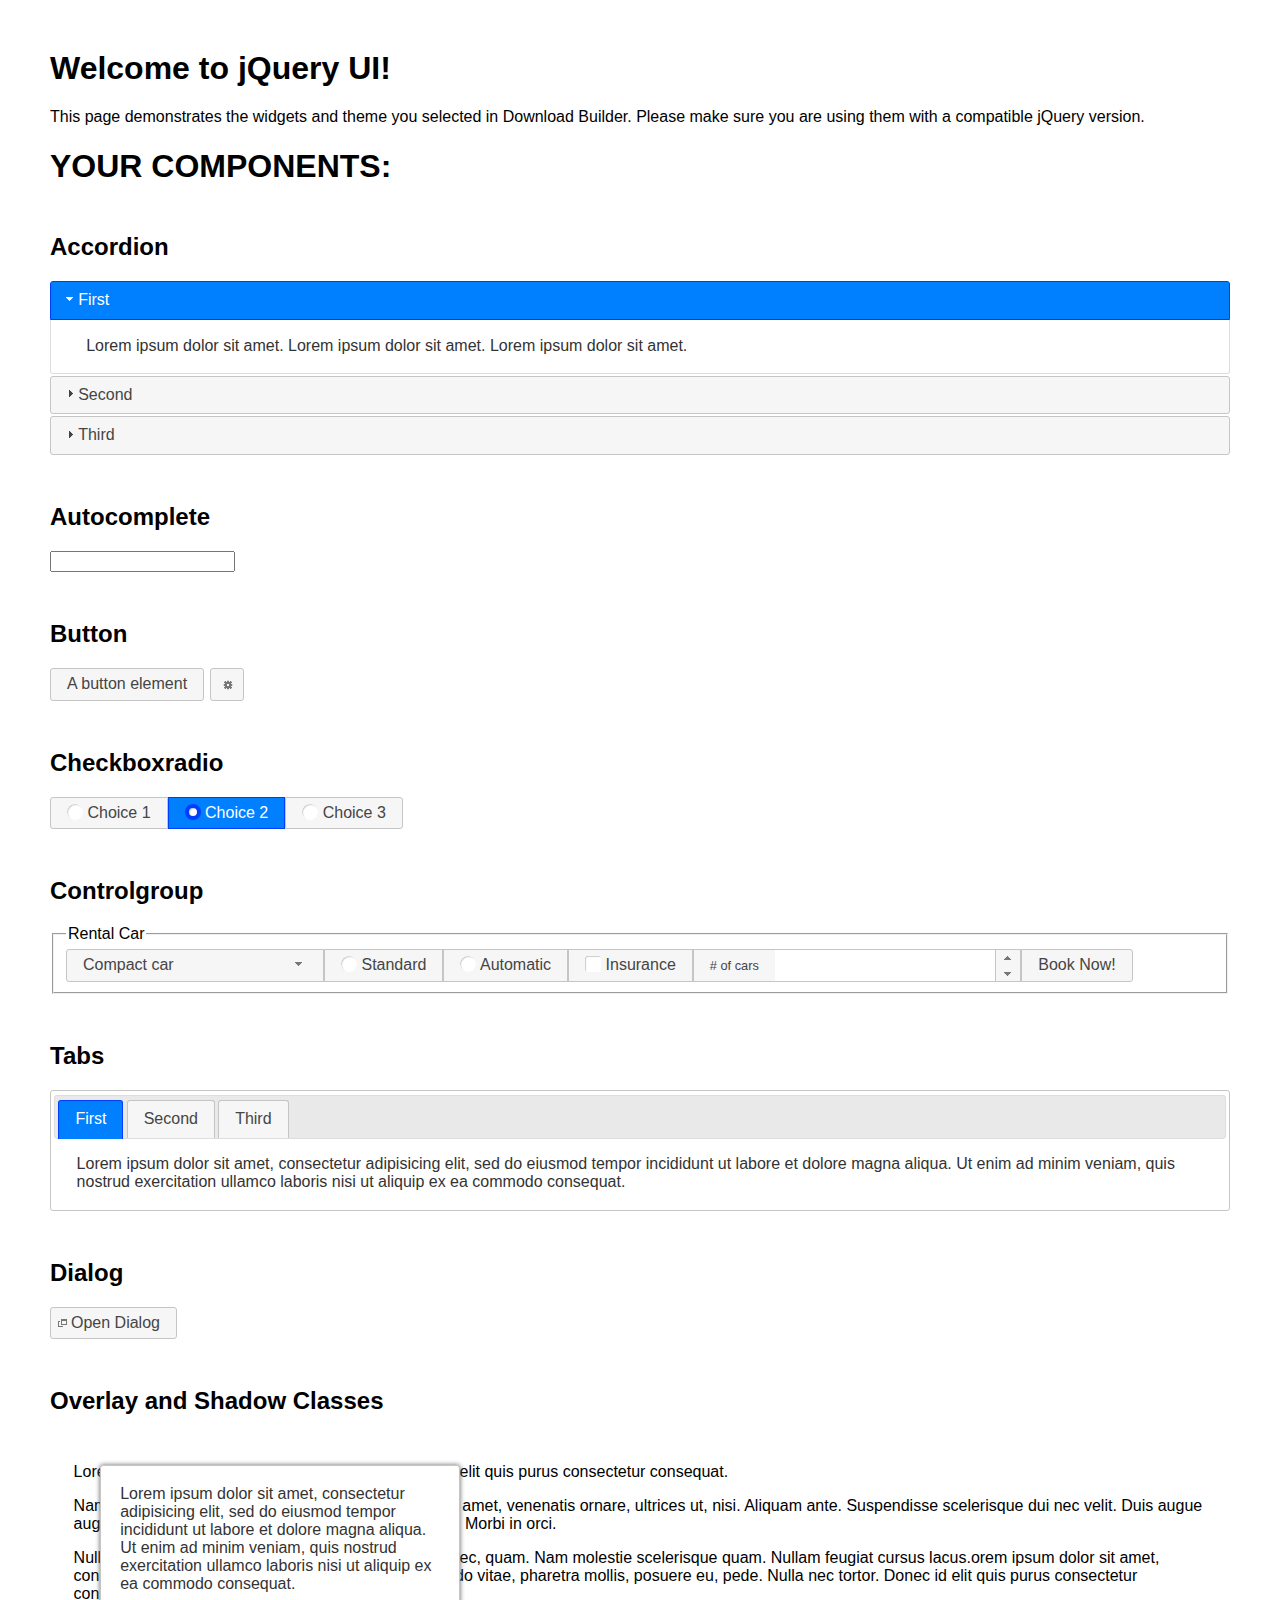
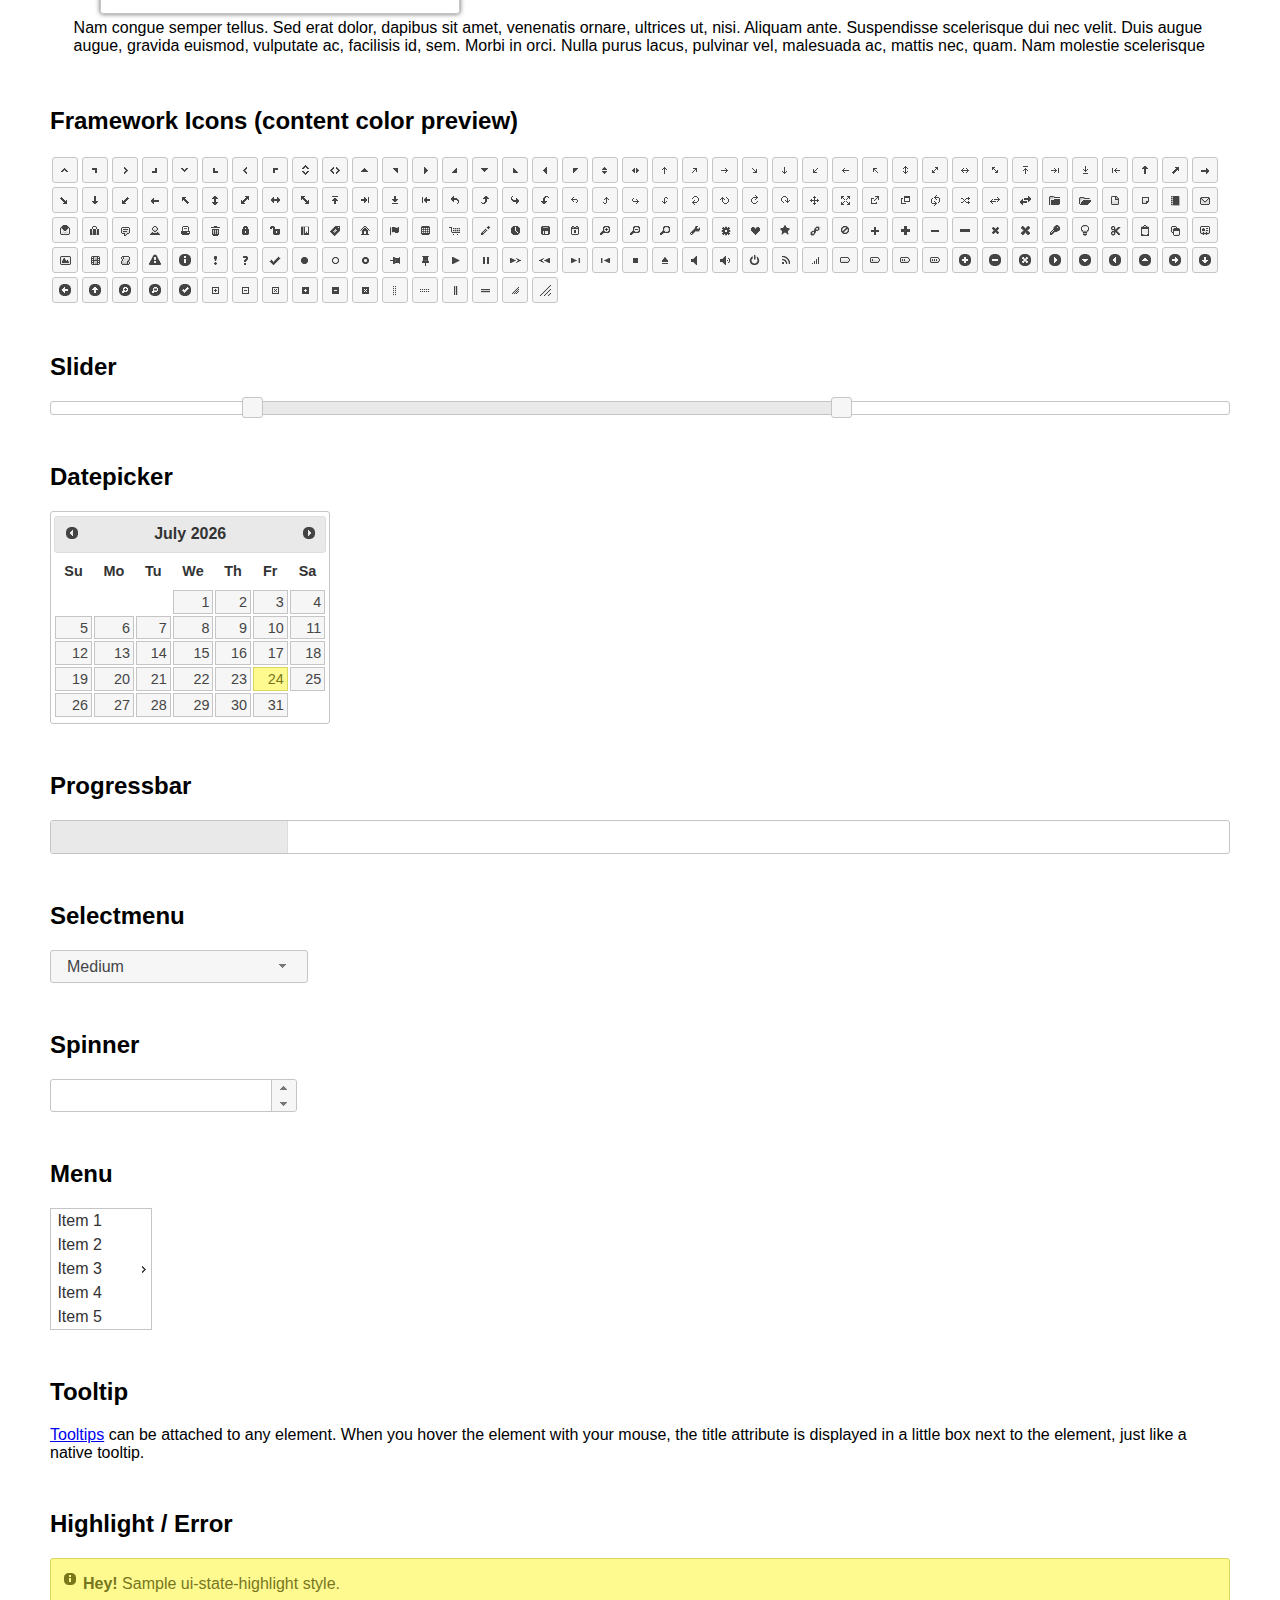
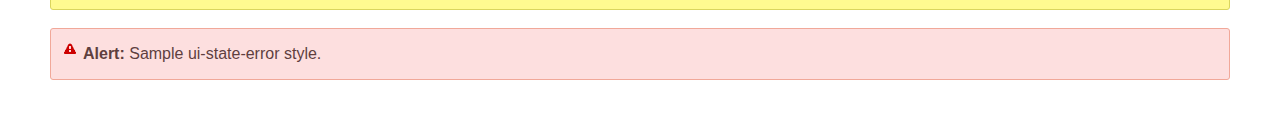
<file: jquery-ui-1.12.1/index.html>
<!doctype html>
<html lang="us">
<head>
	<meta charset="utf-8">
	<title>jQuery UI Example Page</title>
	<link href="jquery-ui.css" rel="stylesheet">
	<style>
	body{
		font-family: "Trebuchet MS", sans-serif;
		margin: 50px;
	}
	.demoHeaders {
		margin-top: 2em;
	}
	#dialog-link {
		padding: .4em 1em .4em 20px;
		text-decoration: none;
		position: relative;
	}
	#dialog-link span.ui-icon {
		margin: 0 5px 0 0;
		position: absolute;
		left: .2em;
		top: 50%;
		margin-top: -8px;
	}
	#icons {
		margin: 0;
		padding: 0;
	}
	#icons li {
		margin: 2px;
		position: relative;
		padding: 4px 0;
		cursor: pointer;
		float: left;
		list-style: none;
	}
	#icons span.ui-icon {
		float: left;
		margin: 0 4px;
	}
	.fakewindowcontain .ui-widget-overlay {
		position: absolute;
	}
	select {
		width: 200px;
	}
	</style>
</head>
<body>

<h1>Welcome to jQuery UI!</h1>

<div class="ui-widget">
	<p>This page demonstrates the widgets and theme you selected in Download Builder. Please make sure you are using them with a compatible jQuery version.</p>
</div>

<h1>YOUR COMPONENTS:</h1>


<!-- Accordion -->
<h2 class="demoHeaders">Accordion</h2>
<div id="accordion">
	<h3>First</h3>
	<div>Lorem ipsum dolor sit amet. Lorem ipsum dolor sit amet. Lorem ipsum dolor sit amet.</div>
	<h3>Second</h3>
	<div>Phasellus mattis tincidunt nibh.</div>
	<h3>Third</h3>
	<div>Nam dui erat, auctor a, dignissim quis.</div>
</div>



<!-- Autocomplete -->
<h2 class="demoHeaders">Autocomplete</h2>
<div>
	<input id="autocomplete" title="type &quot;a&quot;">
</div>



<!-- Button -->
<h2 class="demoHeaders">Button</h2>
<button id="button">A button element</button>
<button id="button-icon">An icon-only button</button>



<!-- Checkboxradio -->
<h2 class="demoHeaders">Checkboxradio</h2>
<form style="margin-top: 1em;">
	<div id="radioset">
		<input type="radio" id="radio1" name="radio"><label for="radio1">Choice 1</label>
		<input type="radio" id="radio2" name="radio" checked="checked"><label for="radio2">Choice 2</label>
		<input type="radio" id="radio3" name="radio"><label for="radio3">Choice 3</label>
	</div>
</form>



<!-- Controlgroup -->
<h2 class="demoHeaders">Controlgroup</h2>
<fieldset>
	<legend>Rental Car</legend>
	<div id="controlgroup">
		<select id="car-type">
			<option>Compact car</option>
			<option>Midsize car</option>
			<option>Full size car</option>
			<option>SUV</option>
			<option>Luxury</option>
			<option>Truck</option>
			<option>Van</option>
		</select>
		<label for="transmission-standard">Standard</label>
		<input type="radio" name="transmission" id="transmission-standard">
		<label for="transmission-automatic">Automatic</label>
		<input type="radio" name="transmission" id="transmission-automatic">
		<label for="insurance">Insurance</label>
		<input type="checkbox" name="insurance" id="insurance">
		<label for="horizontal-spinner" class="ui-controlgroup-label"># of cars</label>
		<input id="horizontal-spinner" class="ui-spinner-input">
		<button>Book Now!</button>
	</div>
</fieldset>



<!-- Tabs -->
<h2 class="demoHeaders">Tabs</h2>
<div id="tabs">
	<ul>
		<li><a href="#tabs-1">First</a></li>
		<li><a href="#tabs-2">Second</a></li>
		<li><a href="#tabs-3">Third</a></li>
	</ul>
	<div id="tabs-1">Lorem ipsum dolor sit amet, consectetur adipisicing elit, sed do eiusmod tempor incididunt ut labore et dolore magna aliqua. Ut enim ad minim veniam, quis nostrud exercitation ullamco laboris nisi ut aliquip ex ea commodo consequat.</div>
	<div id="tabs-2">Phasellus mattis tincidunt nibh. Cras orci urna, blandit id, pretium vel, aliquet ornare, felis. Maecenas scelerisque sem non nisl. Fusce sed lorem in enim dictum bibendum.</div>
	<div id="tabs-3">Nam dui erat, auctor a, dignissim quis, sollicitudin eu, felis. Pellentesque nisi urna, interdum eget, sagittis et, consequat vestibulum, lacus. Mauris porttitor ullamcorper augue.</div>
</div>



<h2 class="demoHeaders">Dialog</h2>
<p>
	<button id="dialog-link" class="ui-button ui-corner-all ui-widget">
		<span class="ui-icon ui-icon-newwin"></span>Open Dialog
	</button>
</p>

<h2 class="demoHeaders">Overlay and Shadow Classes</h2>
<div style="position: relative; width: 96%; height: 200px; padding:1% 2%; overflow:hidden;" class="fakewindowcontain">
	<p>Lorem ipsum dolor sit amet,  Nulla nec tortor. Donec id elit quis purus consectetur consequat. </p><p>Nam congue semper tellus. Sed erat dolor, dapibus sit amet, venenatis ornare, ultrices ut, nisi. Aliquam ante. Suspendisse scelerisque dui nec velit. Duis augue augue, gravida euismod, vulputate ac, facilisis id, sem. Morbi in orci. </p><p>Nulla purus lacus, pulvinar vel, malesuada ac, mattis nec, quam. Nam molestie scelerisque quam. Nullam feugiat cursus lacus.orem ipsum dolor sit amet, consectetur adipiscing elit. Donec libero risus, commodo vitae, pharetra mollis, posuere eu, pede. Nulla nec tortor. Donec id elit quis purus consectetur consequat. </p><p>Nam congue semper tellus. Sed erat dolor, dapibus sit amet, venenatis ornare, ultrices ut, nisi. Aliquam ante. Suspendisse scelerisque dui nec velit. Duis augue augue, gravida euismod, vulputate ac, facilisis id, sem. Morbi in orci. Nulla purus lacus, pulvinar vel, malesuada ac, mattis nec, quam. Nam molestie scelerisque quam. </p><p>Nullam feugiat cursus lacus.orem ipsum dolor sit amet, consectetur adipiscing elit. Donec libero risus, commodo vitae, pharetra mollis, posuere eu, pede. Nulla nec tortor. Donec id elit quis purus consectetur consequat. Nam congue semper tellus. Sed erat dolor, dapibus sit amet, venenatis ornare, ultrices ut, nisi. Aliquam ante. </p><p>Suspendisse scelerisque dui nec velit. Duis augue augue, gravida euismod, vulputate ac, facilisis id, sem. Morbi in orci. Nulla purus lacus, pulvinar vel, malesuada ac, mattis nec, quam. Nam molestie scelerisque quam. Nullam feugiat cursus lacus.orem ipsum dolor sit amet, consectetur adipiscing elit. Donec libero risus, commodo vitae, pharetra mollis, posuere eu, pede. Nulla nec tortor. Donec id elit quis purus consectetur consequat. Nam congue semper tellus. Sed erat dolor, dapibus sit amet, venenatis ornare, ultrices ut, nisi. </p>

	<!-- ui-dialog -->
	<div class="ui-widget-overlay ui-front"></div>
	<div style="position: absolute; width: 320px; left: 50px; top: 30px; padding: 1.2em" class="ui-widget ui-front ui-widget-content ui-corner-all ui-widget-shadow">
		Lorem ipsum dolor sit amet, consectetur adipisicing elit, sed do eiusmod tempor incididunt ut labore et dolore magna aliqua. Ut enim ad minim veniam, quis nostrud exercitation ullamco laboris nisi ut aliquip ex ea commodo consequat.
	</div>

</div>

<!-- ui-dialog -->
<div id="dialog" title="Dialog Title">
	<p>Lorem ipsum dolor sit amet, consectetur adipisicing elit, sed do eiusmod tempor incididunt ut labore et dolore magna aliqua. Ut enim ad minim veniam, quis nostrud exercitation ullamco laboris nisi ut aliquip ex ea commodo consequat.</p>
</div>



<h2 class="demoHeaders">Framework Icons (content color preview)</h2>
<ul id="icons" class="ui-widget ui-helper-clearfix">
	<li class="ui-state-default ui-corner-all" title=".ui-icon-caret-1-n"><span class="ui-icon ui-icon-caret-1-n"></span></li>
	<li class="ui-state-default ui-corner-all" title=".ui-icon-caret-1-ne"><span class="ui-icon ui-icon-caret-1-ne"></span></li>
	<li class="ui-state-default ui-corner-all" title=".ui-icon-caret-1-e"><span class="ui-icon ui-icon-caret-1-e"></span></li>
	<li class="ui-state-default ui-corner-all" title=".ui-icon-caret-1-se"><span class="ui-icon ui-icon-caret-1-se"></span></li>
	<li class="ui-state-default ui-corner-all" title=".ui-icon-caret-1-s"><span class="ui-icon ui-icon-caret-1-s"></span></li>
	<li class="ui-state-default ui-corner-all" title=".ui-icon-caret-1-sw"><span class="ui-icon ui-icon-caret-1-sw"></span></li>
	<li class="ui-state-default ui-corner-all" title=".ui-icon-caret-1-w"><span class="ui-icon ui-icon-caret-1-w"></span></li>
	<li class="ui-state-default ui-corner-all" title=".ui-icon-caret-1-nw"><span class="ui-icon ui-icon-caret-1-nw"></span></li>
	<li class="ui-state-default ui-corner-all" title=".ui-icon-caret-2-n-s"><span class="ui-icon ui-icon-caret-2-n-s"></span></li>
	<li class="ui-state-default ui-corner-all" title=".ui-icon-caret-2-e-w"><span class="ui-icon ui-icon-caret-2-e-w"></span></li>
	<li class="ui-state-default ui-corner-all" title=".ui-icon-triangle-1-n"><span class="ui-icon ui-icon-triangle-1-n"></span></li>
	<li class="ui-state-default ui-corner-all" title=".ui-icon-triangle-1-ne"><span class="ui-icon ui-icon-triangle-1-ne"></span></li>
	<li class="ui-state-default ui-corner-all" title=".ui-icon-triangle-1-e"><span class="ui-icon ui-icon-triangle-1-e"></span></li>
	<li class="ui-state-default ui-corner-all" title=".ui-icon-triangle-1-se"><span class="ui-icon ui-icon-triangle-1-se"></span></li>
	<li class="ui-state-default ui-corner-all" title=".ui-icon-triangle-1-s"><span class="ui-icon ui-icon-triangle-1-s"></span></li>
	<li class="ui-state-default ui-corner-all" title=".ui-icon-triangle-1-sw"><span class="ui-icon ui-icon-triangle-1-sw"></span></li>
	<li class="ui-state-default ui-corner-all" title=".ui-icon-triangle-1-w"><span class="ui-icon ui-icon-triangle-1-w"></span></li>
	<li class="ui-state-default ui-corner-all" title=".ui-icon-triangle-1-nw"><span class="ui-icon ui-icon-triangle-1-nw"></span></li>
	<li class="ui-state-default ui-corner-all" title=".ui-icon-triangle-2-n-s"><span class="ui-icon ui-icon-triangle-2-n-s"></span></li>
	<li class="ui-state-default ui-corner-all" title=".ui-icon-triangle-2-e-w"><span class="ui-icon ui-icon-triangle-2-e-w"></span></li>
	<li class="ui-state-default ui-corner-all" title=".ui-icon-arrow-1-n"><span class="ui-icon ui-icon-arrow-1-n"></span></li>
	<li class="ui-state-default ui-corner-all" title=".ui-icon-arrow-1-ne"><span class="ui-icon ui-icon-arrow-1-ne"></span></li>
	<li class="ui-state-default ui-corner-all" title=".ui-icon-arrow-1-e"><span class="ui-icon ui-icon-arrow-1-e"></span></li>
	<li class="ui-state-default ui-corner-all" title=".ui-icon-arrow-1-se"><span class="ui-icon ui-icon-arrow-1-se"></span></li>
	<li class="ui-state-default ui-corner-all" title=".ui-icon-arrow-1-s"><span class="ui-icon ui-icon-arrow-1-s"></span></li>
	<li class="ui-state-default ui-corner-all" title=".ui-icon-arrow-1-sw"><span class="ui-icon ui-icon-arrow-1-sw"></span></li>
	<li class="ui-state-default ui-corner-all" title=".ui-icon-arrow-1-w"><span class="ui-icon ui-icon-arrow-1-w"></span></li>
	<li class="ui-state-default ui-corner-all" title=".ui-icon-arrow-1-nw"><span class="ui-icon ui-icon-arrow-1-nw"></span></li>
	<li class="ui-state-default ui-corner-all" title=".ui-icon-arrow-2-n-s"><span class="ui-icon ui-icon-arrow-2-n-s"></span></li>
	<li class="ui-state-default ui-corner-all" title=".ui-icon-arrow-2-ne-sw"><span class="ui-icon ui-icon-arrow-2-ne-sw"></span></li>
	<li class="ui-state-default ui-corner-all" title=".ui-icon-arrow-2-e-w"><span class="ui-icon ui-icon-arrow-2-e-w"></span></li>
	<li class="ui-state-default ui-corner-all" title=".ui-icon-arrow-2-se-nw"><span class="ui-icon ui-icon-arrow-2-se-nw"></span></li>
	<li class="ui-state-default ui-corner-all" title=".ui-icon-arrowstop-1-n"><span class="ui-icon ui-icon-arrowstop-1-n"></span></li>
	<li class="ui-state-default ui-corner-all" title=".ui-icon-arrowstop-1-e"><span class="ui-icon ui-icon-arrowstop-1-e"></span></li>
	<li class="ui-state-default ui-corner-all" title=".ui-icon-arrowstop-1-s"><span class="ui-icon ui-icon-arrowstop-1-s"></span></li>
	<li class="ui-state-default ui-corner-all" title=".ui-icon-arrowstop-1-w"><span class="ui-icon ui-icon-arrowstop-1-w"></span></li>
	<li class="ui-state-default ui-corner-all" title=".ui-icon-arrowthick-1-n"><span class="ui-icon ui-icon-arrowthick-1-n"></span></li>
	<li class="ui-state-default ui-corner-all" title=".ui-icon-arrowthick-1-ne"><span class="ui-icon ui-icon-arrowthick-1-ne"></span></li>
	<li class="ui-state-default ui-corner-all" title=".ui-icon-arrowthick-1-e"><span class="ui-icon ui-icon-arrowthick-1-e"></span></li>
	<li class="ui-state-default ui-corner-all" title=".ui-icon-arrowthick-1-se"><span class="ui-icon ui-icon-arrowthick-1-se"></span></li>
	<li class="ui-state-default ui-corner-all" title=".ui-icon-arrowthick-1-s"><span class="ui-icon ui-icon-arrowthick-1-s"></span></li>
	<li class="ui-state-default ui-corner-all" title=".ui-icon-arrowthick-1-sw"><span class="ui-icon ui-icon-arrowthick-1-sw"></span></li>
	<li class="ui-state-default ui-corner-all" title=".ui-icon-arrowthick-1-w"><span class="ui-icon ui-icon-arrowthick-1-w"></span></li>
	<li class="ui-state-default ui-corner-all" title=".ui-icon-arrowthick-1-nw"><span class="ui-icon ui-icon-arrowthick-1-nw"></span></li>
	<li class="ui-state-default ui-corner-all" title=".ui-icon-arrowthick-2-n-s"><span class="ui-icon ui-icon-arrowthick-2-n-s"></span></li>
	<li class="ui-state-default ui-corner-all" title=".ui-icon-arrowthick-2-ne-sw"><span class="ui-icon ui-icon-arrowthick-2-ne-sw"></span></li>
	<li class="ui-state-default ui-corner-all" title=".ui-icon-arrowthick-2-e-w"><span class="ui-icon ui-icon-arrowthick-2-e-w"></span></li>
	<li class="ui-state-default ui-corner-all" title=".ui-icon-arrowthick-2-se-nw"><span class="ui-icon ui-icon-arrowthick-2-se-nw"></span></li>
	<li class="ui-state-default ui-corner-all" title=".ui-icon-arrowthickstop-1-n"><span class="ui-icon ui-icon-arrowthickstop-1-n"></span></li>
	<li class="ui-state-default ui-corner-all" title=".ui-icon-arrowthickstop-1-e"><span class="ui-icon ui-icon-arrowthickstop-1-e"></span></li>
	<li class="ui-state-default ui-corner-all" title=".ui-icon-arrowthickstop-1-s"><span class="ui-icon ui-icon-arrowthickstop-1-s"></span></li>
	<li class="ui-state-default ui-corner-all" title=".ui-icon-arrowthickstop-1-w"><span class="ui-icon ui-icon-arrowthickstop-1-w"></span></li>
	<li class="ui-state-default ui-corner-all" title=".ui-icon-arrowreturnthick-1-w"><span class="ui-icon ui-icon-arrowreturnthick-1-w"></span></li>
	<li class="ui-state-default ui-corner-all" title=".ui-icon-arrowreturnthick-1-n"><span class="ui-icon ui-icon-arrowreturnthick-1-n"></span></li>
	<li class="ui-state-default ui-corner-all" title=".ui-icon-arrowreturnthick-1-e"><span class="ui-icon ui-icon-arrowreturnthick-1-e"></span></li>
	<li class="ui-state-default ui-corner-all" title=".ui-icon-arrowreturnthick-1-s"><span class="ui-icon ui-icon-arrowreturnthick-1-s"></span></li>
	<li class="ui-state-default ui-corner-all" title=".ui-icon-arrowreturn-1-w"><span class="ui-icon ui-icon-arrowreturn-1-w"></span></li>
	<li class="ui-state-default ui-corner-all" title=".ui-icon-arrowreturn-1-n"><span class="ui-icon ui-icon-arrowreturn-1-n"></span></li>
	<li class="ui-state-default ui-corner-all" title=".ui-icon-arrowreturn-1-e"><span class="ui-icon ui-icon-arrowreturn-1-e"></span></li>
	<li class="ui-state-default ui-corner-all" title=".ui-icon-arrowreturn-1-s"><span class="ui-icon ui-icon-arrowreturn-1-s"></span></li>
	<li class="ui-state-default ui-corner-all" title=".ui-icon-arrowrefresh-1-w"><span class="ui-icon ui-icon-arrowrefresh-1-w"></span></li>
	<li class="ui-state-default ui-corner-all" title=".ui-icon-arrowrefresh-1-n"><span class="ui-icon ui-icon-arrowrefresh-1-n"></span></li>
	<li class="ui-state-default ui-corner-all" title=".ui-icon-arrowrefresh-1-e"><span class="ui-icon ui-icon-arrowrefresh-1-e"></span></li>
	<li class="ui-state-default ui-corner-all" title=".ui-icon-arrowrefresh-1-s"><span class="ui-icon ui-icon-arrowrefresh-1-s"></span></li>
	<li class="ui-state-default ui-corner-all" title=".ui-icon-arrow-4"><span class="ui-icon ui-icon-arrow-4"></span></li>
	<li class="ui-state-default ui-corner-all" title=".ui-icon-arrow-4-diag"><span class="ui-icon ui-icon-arrow-4-diag"></span></li>
	<li class="ui-state-default ui-corner-all" title=".ui-icon-extlink"><span class="ui-icon ui-icon-extlink"></span></li>
	<li class="ui-state-default ui-corner-all" title=".ui-icon-newwin"><span class="ui-icon ui-icon-newwin"></span></li>
	<li class="ui-state-default ui-corner-all" title=".ui-icon-refresh"><span class="ui-icon ui-icon-refresh"></span></li>
	<li class="ui-state-default ui-corner-all" title=".ui-icon-shuffle"><span class="ui-icon ui-icon-shuffle"></span></li>
	<li class="ui-state-default ui-corner-all" title=".ui-icon-transfer-e-w"><span class="ui-icon ui-icon-transfer-e-w"></span></li>
	<li class="ui-state-default ui-corner-all" title=".ui-icon-transferthick-e-w"><span class="ui-icon ui-icon-transferthick-e-w"></span></li>
	<li class="ui-state-default ui-corner-all" title=".ui-icon-folder-collapsed"><span class="ui-icon ui-icon-folder-collapsed"></span></li>
	<li class="ui-state-default ui-corner-all" title=".ui-icon-folder-open"><span class="ui-icon ui-icon-folder-open"></span></li>
	<li class="ui-state-default ui-corner-all" title=".ui-icon-document"><span class="ui-icon ui-icon-document"></span></li>
	<li class="ui-state-default ui-corner-all" title=".ui-icon-document-b"><span class="ui-icon ui-icon-document-b"></span></li>
	<li class="ui-state-default ui-corner-all" title=".ui-icon-note"><span class="ui-icon ui-icon-note"></span></li>
	<li class="ui-state-default ui-corner-all" title=".ui-icon-mail-closed"><span class="ui-icon ui-icon-mail-closed"></span></li>
	<li class="ui-state-default ui-corner-all" title=".ui-icon-mail-open"><span class="ui-icon ui-icon-mail-open"></span></li>
	<li class="ui-state-default ui-corner-all" title=".ui-icon-suitcase"><span class="ui-icon ui-icon-suitcase"></span></li>
	<li class="ui-state-default ui-corner-all" title=".ui-icon-comment"><span class="ui-icon ui-icon-comment"></span></li>
	<li class="ui-state-default ui-corner-all" title=".ui-icon-person"><span class="ui-icon ui-icon-person"></span></li>
	<li class="ui-state-default ui-corner-all" title=".ui-icon-print"><span class="ui-icon ui-icon-print"></span></li>
	<li class="ui-state-default ui-corner-all" title=".ui-icon-trash"><span class="ui-icon ui-icon-trash"></span></li>
	<li class="ui-state-default ui-corner-all" title=".ui-icon-locked"><span class="ui-icon ui-icon-locked"></span></li>
	<li class="ui-state-default ui-corner-all" title=".ui-icon-unlocked"><span class="ui-icon ui-icon-unlocked"></span></li>
	<li class="ui-state-default ui-corner-all" title=".ui-icon-bookmark"><span class="ui-icon ui-icon-bookmark"></span></li>
	<li class="ui-state-default ui-corner-all" title=".ui-icon-tag"><span class="ui-icon ui-icon-tag"></span></li>
	<li class="ui-state-default ui-corner-all" title=".ui-icon-home"><span class="ui-icon ui-icon-home"></span></li>
	<li class="ui-state-default ui-corner-all" title=".ui-icon-flag"><span class="ui-icon ui-icon-flag"></span></li>
	<li class="ui-state-default ui-corner-all" title=".ui-icon-calculator"><span class="ui-icon ui-icon-calculator"></span></li>
	<li class="ui-state-default ui-corner-all" title=".ui-icon-cart"><span class="ui-icon ui-icon-cart"></span></li>
	<li class="ui-state-default ui-corner-all" title=".ui-icon-pencil"><span class="ui-icon ui-icon-pencil"></span></li>
	<li class="ui-state-default ui-corner-all" title=".ui-icon-clock"><span class="ui-icon ui-icon-clock"></span></li>
	<li class="ui-state-default ui-corner-all" title=".ui-icon-disk"><span class="ui-icon ui-icon-disk"></span></li>
	<li class="ui-state-default ui-corner-all" title=".ui-icon-calendar"><span class="ui-icon ui-icon-calendar"></span></li>
	<li class="ui-state-default ui-corner-all" title=".ui-icon-zoomin"><span class="ui-icon ui-icon-zoomin"></span></li>
	<li class="ui-state-default ui-corner-all" title=".ui-icon-zoomout"><span class="ui-icon ui-icon-zoomout"></span></li>
	<li class="ui-state-default ui-corner-all" title=".ui-icon-search"><span class="ui-icon ui-icon-search"></span></li>
	<li class="ui-state-default ui-corner-all" title=".ui-icon-wrench"><span class="ui-icon ui-icon-wrench"></span></li>
	<li class="ui-state-default ui-corner-all" title=".ui-icon-gear"><span class="ui-icon ui-icon-gear"></span></li>
	<li class="ui-state-default ui-corner-all" title=".ui-icon-heart"><span class="ui-icon ui-icon-heart"></span></li>
	<li class="ui-state-default ui-corner-all" title=".ui-icon-star"><span class="ui-icon ui-icon-star"></span></li>
	<li class="ui-state-default ui-corner-all" title=".ui-icon-link"><span class="ui-icon ui-icon-link"></span></li>
	<li class="ui-state-default ui-corner-all" title=".ui-icon-cancel"><span class="ui-icon ui-icon-cancel"></span></li>
	<li class="ui-state-default ui-corner-all" title=".ui-icon-plus"><span class="ui-icon ui-icon-plus"></span></li>
	<li class="ui-state-default ui-corner-all" title=".ui-icon-plusthick"><span class="ui-icon ui-icon-plusthick"></span></li>
	<li class="ui-state-default ui-corner-all" title=".ui-icon-minus"><span class="ui-icon ui-icon-minus"></span></li>
	<li class="ui-state-default ui-corner-all" title=".ui-icon-minusthick"><span class="ui-icon ui-icon-minusthick"></span></li>
	<li class="ui-state-default ui-corner-all" title=".ui-icon-close"><span class="ui-icon ui-icon-close"></span></li>
	<li class="ui-state-default ui-corner-all" title=".ui-icon-closethick"><span class="ui-icon ui-icon-closethick"></span></li>
	<li class="ui-state-default ui-corner-all" title=".ui-icon-key"><span class="ui-icon ui-icon-key"></span></li>
	<li class="ui-state-default ui-corner-all" title=".ui-icon-lightbulb"><span class="ui-icon ui-icon-lightbulb"></span></li>
	<li class="ui-state-default ui-corner-all" title=".ui-icon-scissors"><span class="ui-icon ui-icon-scissors"></span></li>
	<li class="ui-state-default ui-corner-all" title=".ui-icon-clipboard"><span class="ui-icon ui-icon-clipboard"></span></li>
	<li class="ui-state-default ui-corner-all" title=".ui-icon-copy"><span class="ui-icon ui-icon-copy"></span></li>
	<li class="ui-state-default ui-corner-all" title=".ui-icon-contact"><span class="ui-icon ui-icon-contact"></span></li>
	<li class="ui-state-default ui-corner-all" title=".ui-icon-image"><span class="ui-icon ui-icon-image"></span></li>
	<li class="ui-state-default ui-corner-all" title=".ui-icon-video"><span class="ui-icon ui-icon-video"></span></li>
	<li class="ui-state-default ui-corner-all" title=".ui-icon-script"><span class="ui-icon ui-icon-script"></span></li>
	<li class="ui-state-default ui-corner-all" title=".ui-icon-alert"><span class="ui-icon ui-icon-alert"></span></li>
	<li class="ui-state-default ui-corner-all" title=".ui-icon-info"><span class="ui-icon ui-icon-info"></span></li>
	<li class="ui-state-default ui-corner-all" title=".ui-icon-notice"><span class="ui-icon ui-icon-notice"></span></li>
	<li class="ui-state-default ui-corner-all" title=".ui-icon-help"><span class="ui-icon ui-icon-help"></span></li>
	<li class="ui-state-default ui-corner-all" title=".ui-icon-check"><span class="ui-icon ui-icon-check"></span></li>
	<li class="ui-state-default ui-corner-all" title=".ui-icon-bullet"><span class="ui-icon ui-icon-bullet"></span></li>
	<li class="ui-state-default ui-corner-all" title=".ui-icon-radio-off"><span class="ui-icon ui-icon-radio-off"></span></li>
	<li class="ui-state-default ui-corner-all" title=".ui-icon-radio-on"><span class="ui-icon ui-icon-radio-on"></span></li>
	<li class="ui-state-default ui-corner-all" title=".ui-icon-pin-w"><span class="ui-icon ui-icon-pin-w"></span></li>
	<li class="ui-state-default ui-corner-all" title=".ui-icon-pin-s"><span class="ui-icon ui-icon-pin-s"></span></li>
	<li class="ui-state-default ui-corner-all" title=".ui-icon-play"><span class="ui-icon ui-icon-play"></span></li>
	<li class="ui-state-default ui-corner-all" title=".ui-icon-pause"><span class="ui-icon ui-icon-pause"></span></li>
	<li class="ui-state-default ui-corner-all" title=".ui-icon-seek-next"><span class="ui-icon ui-icon-seek-next"></span></li>
	<li class="ui-state-default ui-corner-all" title=".ui-icon-seek-prev"><span class="ui-icon ui-icon-seek-prev"></span></li>
	<li class="ui-state-default ui-corner-all" title=".ui-icon-seek-end"><span class="ui-icon ui-icon-seek-end"></span></li>
	<li class="ui-state-default ui-corner-all" title=".ui-icon-seek-first"><span class="ui-icon ui-icon-seek-first"></span></li>
	<li class="ui-state-default ui-corner-all" title=".ui-icon-stop"><span class="ui-icon ui-icon-stop"></span></li>
	<li class="ui-state-default ui-corner-all" title=".ui-icon-eject"><span class="ui-icon ui-icon-eject"></span></li>
	<li class="ui-state-default ui-corner-all" title=".ui-icon-volume-off"><span class="ui-icon ui-icon-volume-off"></span></li>
	<li class="ui-state-default ui-corner-all" title=".ui-icon-volume-on"><span class="ui-icon ui-icon-volume-on"></span></li>
	<li class="ui-state-default ui-corner-all" title=".ui-icon-power"><span class="ui-icon ui-icon-power"></span></li>
	<li class="ui-state-default ui-corner-all" title=".ui-icon-signal-diag"><span class="ui-icon ui-icon-signal-diag"></span></li>
	<li class="ui-state-default ui-corner-all" title=".ui-icon-signal"><span class="ui-icon ui-icon-signal"></span></li>
	<li class="ui-state-default ui-corner-all" title=".ui-icon-battery-0"><span class="ui-icon ui-icon-battery-0"></span></li>
	<li class="ui-state-default ui-corner-all" title=".ui-icon-battery-1"><span class="ui-icon ui-icon-battery-1"></span></li>
	<li class="ui-state-default ui-corner-all" title=".ui-icon-battery-2"><span class="ui-icon ui-icon-battery-2"></span></li>
	<li class="ui-state-default ui-corner-all" title=".ui-icon-battery-3"><span class="ui-icon ui-icon-battery-3"></span></li>
	<li class="ui-state-default ui-corner-all" title=".ui-icon-circle-plus"><span class="ui-icon ui-icon-circle-plus"></span></li>
	<li class="ui-state-default ui-corner-all" title=".ui-icon-circle-minus"><span class="ui-icon ui-icon-circle-minus"></span></li>
	<li class="ui-state-default ui-corner-all" title=".ui-icon-circle-close"><span class="ui-icon ui-icon-circle-close"></span></li>
	<li class="ui-state-default ui-corner-all" title=".ui-icon-circle-triangle-e"><span class="ui-icon ui-icon-circle-triangle-e"></span></li>
	<li class="ui-state-default ui-corner-all" title=".ui-icon-circle-triangle-s"><span class="ui-icon ui-icon-circle-triangle-s"></span></li>
	<li class="ui-state-default ui-corner-all" title=".ui-icon-circle-triangle-w"><span class="ui-icon ui-icon-circle-triangle-w"></span></li>
	<li class="ui-state-default ui-corner-all" title=".ui-icon-circle-triangle-n"><span class="ui-icon ui-icon-circle-triangle-n"></span></li>
	<li class="ui-state-default ui-corner-all" title=".ui-icon-circle-arrow-e"><span class="ui-icon ui-icon-circle-arrow-e"></span></li>
	<li class="ui-state-default ui-corner-all" title=".ui-icon-circle-arrow-s"><span class="ui-icon ui-icon-circle-arrow-s"></span></li>
	<li class="ui-state-default ui-corner-all" title=".ui-icon-circle-arrow-w"><span class="ui-icon ui-icon-circle-arrow-w"></span></li>
	<li class="ui-state-default ui-corner-all" title=".ui-icon-circle-arrow-n"><span class="ui-icon ui-icon-circle-arrow-n"></span></li>
	<li class="ui-state-default ui-corner-all" title=".ui-icon-circle-zoomin"><span class="ui-icon ui-icon-circle-zoomin"></span></li>
	<li class="ui-state-default ui-corner-all" title=".ui-icon-circle-zoomout"><span class="ui-icon ui-icon-circle-zoomout"></span></li>
	<li class="ui-state-default ui-corner-all" title=".ui-icon-circle-check"><span class="ui-icon ui-icon-circle-check"></span></li>
	<li class="ui-state-default ui-corner-all" title=".ui-icon-circlesmall-plus"><span class="ui-icon ui-icon-circlesmall-plus"></span></li>
	<li class="ui-state-default ui-corner-all" title=".ui-icon-circlesmall-minus"><span class="ui-icon ui-icon-circlesmall-minus"></span></li>
	<li class="ui-state-default ui-corner-all" title=".ui-icon-circlesmall-close"><span class="ui-icon ui-icon-circlesmall-close"></span></li>
	<li class="ui-state-default ui-corner-all" title=".ui-icon-squaresmall-plus"><span class="ui-icon ui-icon-squaresmall-plus"></span></li>
	<li class="ui-state-default ui-corner-all" title=".ui-icon-squaresmall-minus"><span class="ui-icon ui-icon-squaresmall-minus"></span></li>
	<li class="ui-state-default ui-corner-all" title=".ui-icon-squaresmall-close"><span class="ui-icon ui-icon-squaresmall-close"></span></li>
	<li class="ui-state-default ui-corner-all" title=".ui-icon-grip-dotted-vertical"><span class="ui-icon ui-icon-grip-dotted-vertical"></span></li>
	<li class="ui-state-default ui-corner-all" title=".ui-icon-grip-dotted-horizontal"><span class="ui-icon ui-icon-grip-dotted-horizontal"></span></li>
	<li class="ui-state-default ui-corner-all" title=".ui-icon-grip-solid-vertical"><span class="ui-icon ui-icon-grip-solid-vertical"></span></li>
	<li class="ui-state-default ui-corner-all" title=".ui-icon-grip-solid-horizontal"><span class="ui-icon ui-icon-grip-solid-horizontal"></span></li>
	<li class="ui-state-default ui-corner-all" title=".ui-icon-gripsmall-diagonal-se"><span class="ui-icon ui-icon-gripsmall-diagonal-se"></span></li>
	<li class="ui-state-default ui-corner-all" title=".ui-icon-grip-diagonal-se"><span class="ui-icon ui-icon-grip-diagonal-se"></span></li>
</ul>


<!-- Slider -->
<h2 class="demoHeaders">Slider</h2>
<div id="slider"></div>



<!-- Datepicker -->
<h2 class="demoHeaders">Datepicker</h2>
<div id="datepicker"></div>



<!-- Progressbar -->
<h2 class="demoHeaders">Progressbar</h2>
<div id="progressbar"></div>



<!-- Progressbar -->
<h2 class="demoHeaders">Selectmenu</h2>
<select id="selectmenu">
	<option>Slower</option>
	<option>Slow</option>
	<option selected="selected">Medium</option>
	<option>Fast</option>
	<option>Faster</option>
</select>



<!-- Spinner -->
<h2 class="demoHeaders">Spinner</h2>
<input id="spinner">



<!-- Menu -->
<h2 class="demoHeaders">Menu</h2>
<ul style="width:100px;" id="menu">
	<li><div>Item 1</div></li>
	<li><div>Item 2</div></li>
	<li><div>Item 3</div>
		<ul>
			<li><div>Item 3-1</div></li>
			<li><div>Item 3-2</div></li>
			<li><div>Item 3-3</div></li>
			<li><div>Item 3-4</div></li>
			<li><div>Item 3-5</div></li>
		</ul>
	</li>
	<li><div>Item 4</div></li>
	<li><div>Item 5</div></li>
</ul>



<!-- Tooltip -->
<h2 class="demoHeaders">Tooltip</h2>
<p id="tooltip">
	<a href="#" title="That&apos;s what this widget is">Tooltips</a> can be attached to any element. When you hover
the element with your mouse, the title attribute is displayed in a little box next to the element, just like a native tooltip.
</p>


<!-- Highlight / Error -->
<h2 class="demoHeaders">Highlight / Error</h2>
<div class="ui-widget">
	<div class="ui-state-highlight ui-corner-all" style="margin-top: 20px; padding: 0 .7em;">
		<p><span class="ui-icon ui-icon-info" style="float: left; margin-right: .3em;"></span>
		<strong>Hey!</strong> Sample ui-state-highlight style.</p>
	</div>
</div>
<br>
<div class="ui-widget">
	<div class="ui-state-error ui-corner-all" style="padding: 0 .7em;">
		<p><span class="ui-icon ui-icon-alert" style="float: left; margin-right: .3em;"></span>
		<strong>Alert:</strong> Sample ui-state-error style.</p>
	</div>
</div>

<script src="external/jquery/jquery.js"></script>
<script src="jquery-ui.js"></script>
<script>

$( "#accordion" ).accordion();



var availableTags = [
	"ActionScript",
	"AppleScript",
	"Asp",
	"BASIC",
	"C",
	"C++",
	"Clojure",
	"COBOL",
	"ColdFusion",
	"Erlang",
	"Fortran",
	"Groovy",
	"Haskell",
	"Java",
	"JavaScript",
	"Lisp",
	"Perl",
	"PHP",
	"Python",
	"Ruby",
	"Scala",
	"Scheme"
];
$( "#autocomplete" ).autocomplete({
	source: availableTags
});



$( "#button" ).button();
$( "#button-icon" ).button({
	icon: "ui-icon-gear",
	showLabel: false
});



$( "#radioset" ).buttonset();



$( "#controlgroup" ).controlgroup();



$( "#tabs" ).tabs();



$( "#dialog" ).dialog({
	autoOpen: false,
	width: 400,
	buttons: [
		{
			text: "Ok",
			click: function() {
				$( this ).dialog( "close" );
			}
		},
		{
			text: "Cancel",
			click: function() {
				$( this ).dialog( "close" );
			}
		}
	]
});

// Link to open the dialog
$( "#dialog-link" ).click(function( event ) {
	$( "#dialog" ).dialog( "open" );
	event.preventDefault();
});



$( "#datepicker" ).datepicker({
	inline: true
});



$( "#slider" ).slider({
	range: true,
	values: [ 17, 67 ]
});



$( "#progressbar" ).progressbar({
	value: 20
});



$( "#spinner" ).spinner();



$( "#menu" ).menu();



$( "#tooltip" ).tooltip();



$( "#selectmenu" ).selectmenu();


// Hover states on the static widgets
$( "#dialog-link, #icons li" ).hover(
	function() {
		$( this ).addClass( "ui-state-hover" );
	},
	function() {
		$( this ).removeClass( "ui-state-hover" );
	}
);
</script>
</body>
</html>
</file>
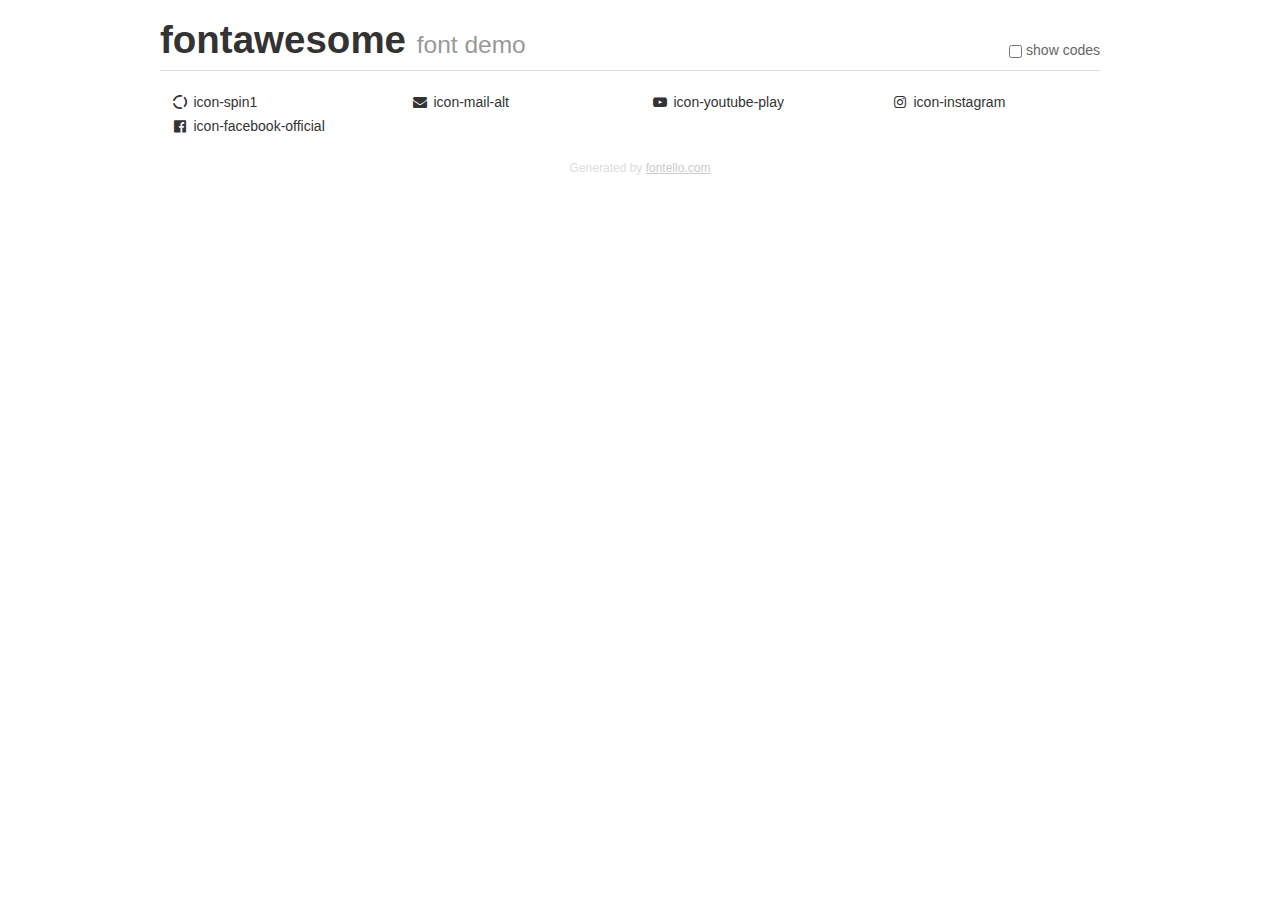
<file: asset/fontello/fontello-4ae73f31/demo.html>
<!DOCTYPE html>
<html>
  <head><!--[if lt IE 9]><script language="javascript" type="text/javascript" src="//html5shim.googlecode.com/svn/trunk/html5.js"></script><![endif]-->
    <meta charset="UTF-8"><style>/*
 * Bootstrap v2.2.1
 *
 * Copyright 2012 Twitter, Inc
 * Licensed under the Apache License v2.0
 * http://www.apache.org/licenses/LICENSE-2.0
 *
 * Designed and built with all the love in the world @twitter by @mdo and @fat.
 */
.clearfix {
  *zoom: 1;
}
.clearfix:before,
.clearfix:after {
  display: table;
  content: "";
  line-height: 0;
}
.clearfix:after {
  clear: both;
}
html {
  font-size: 100%;
  -webkit-text-size-adjust: 100%;
  -ms-text-size-adjust: 100%;
}
a:focus {
  outline: thin dotted #333;
  outline: 5px auto -webkit-focus-ring-color;
  outline-offset: -2px;
}
a:hover,
a:active {
  outline: 0;
}
button,
input,
select,
textarea {
  margin: 0;
  font-size: 100%;
  vertical-align: middle;
}
button,
input {
  *overflow: visible;
  line-height: normal;
}
button::-moz-focus-inner,
input::-moz-focus-inner {
  padding: 0;
  border: 0;
}
body {
  margin: 0;
  font-family: "Helvetica Neue", Helvetica, Arial, sans-serif;
  font-size: 14px;
  line-height: 20px;
  color: #333;
  background-color: #fff;
}
a {
  color: #08c;
  text-decoration: none;
}
a:hover {
  color: #005580;
  text-decoration: underline;
}
.row {
  margin-left: -20px;
  *zoom: 1;
}
.row:before,
.row:after {
  display: table;
  content: "";
  line-height: 0;
}
.row:after {
  clear: both;
}
[class*="span"] {
  float: left;
  min-height: 1px;
  margin-left: 20px;
}
.container,
.navbar-static-top .container,
.navbar-fixed-top .container,
.navbar-fixed-bottom .container {
  width: 940px;
}
.span12 {
  width: 940px;
}
.span11 {
  width: 860px;
}
.span10 {
  width: 780px;
}
.span9 {
  width: 700px;
}
.span8 {
  width: 620px;
}
.span7 {
  width: 540px;
}
.span6 {
  width: 460px;
}
.span5 {
  width: 380px;
}
.span4 {
  width: 300px;
}
.span3 {
  width: 220px;
}
.span2 {
  width: 140px;
}
.span1 {
  width: 60px;
}
[class*="span"].pull-right,
.row-fluid [class*="span"].pull-right {
  float: right;
}
.container {
  margin-right: auto;
  margin-left: auto;
  *zoom: 1;
}
.container:before,
.container:after {
  display: table;
  content: "";
  line-height: 0;
}
.container:after {
  clear: both;
}
p {
  margin: 0 0 10px;
}
.lead {
  margin-bottom: 20px;
  font-size: 21px;
  font-weight: 200;
  line-height: 30px;
}
small {
  font-size: 85%;
}
h1 {
  margin: 10px 0;
  font-family: inherit;
  font-weight: bold;
  line-height: 20px;
  color: inherit;
  text-rendering: optimizelegibility;
}
h1 small {
  font-weight: normal;
  line-height: 1;
  color: #999;
}
h1 {
  line-height: 40px;
}
h1 {
  font-size: 38.5px;
}
h1 small {
  font-size: 24.5px;
}
body {
  margin-top: 90px;
}
.header {
  position: fixed;
  top: 0;
  left: 50%;
  margin-left: -480px;
  background-color: #fff;
  border-bottom: 1px solid #ddd;
  padding-top: 10px;
  z-index: 10;
}
.footer {
  color: #ddd;
  font-size: 12px;
  text-align: center;
  margin-top: 20px;
}
.footer a {
  color: #ccc;
  text-decoration: underline;
}
.the-icons {
  font-size: 14px;
  line-height: 24px;
}
.switch {
  position: absolute;
  right: 0;
  bottom: 10px;
  color: #666;
}
.switch input {
  margin-right: 0.3em;
}
.codesOn .i-name {
  display: none;
}
.codesOn .i-code {
  display: inline;
}
.i-code {
  display: none;
}
@font-face {
      font-family: 'fontawesome';
      src: url('./font/fontawesome.eot?28068789');
      src: url('./font/fontawesome.eot?28068789#iefix') format('embedded-opentype'),
           url('./font/fontawesome.woff?28068789') format('woff'),
           url('./font/fontawesome.ttf?28068789') format('truetype'),
           url('./font/fontawesome.svg?28068789#fontawesome') format('svg');
      font-weight: normal;
      font-style: normal;
    }
     
     
    .demo-icon
    {
      font-family: "fontawesome";
      font-style: normal;
      font-weight: normal;
      speak: none;
     
      display: inline-block;
      text-decoration: inherit;
      width: 1em;
      margin-right: .2em;
      text-align: center;
      /* opacity: .8; */
     
      /* For safety - reset parent styles, that can break glyph codes*/
      font-variant: normal;
      text-transform: none;
     
      /* fix buttons height, for twitter bootstrap */
      line-height: 1em;
     
      /* Animation center compensation - margins should be symmetric */
      /* remove if not needed */
      margin-left: .2em;
     
      /* You can be more comfortable with increased icons size */
      /* font-size: 120%; */
     
      /* Font smoothing. That was taken from TWBS */
      -webkit-font-smoothing: antialiased;
      -moz-osx-font-smoothing: grayscale;
     
      /* Uncomment for 3D effect */
      /* text-shadow: 1px 1px 1px rgba(127, 127, 127, 0.3); */
    }
     </style>
    <link rel="stylesheet" href="css/animation.css"><!--[if IE 7]><link rel="stylesheet" href="css/fontawesome-ie7.css"><![endif]-->
    <script>
      function toggleCodes(on) {
        var obj = document.getElementById('icons');
      
        if (on) {
          obj.className += ' codesOn';
        } else {
          obj.className = obj.className.replace(' codesOn', '');
        }
      }
      
    </script>
  </head>
  <body>
    <div class="container header">
      <h1>
        fontawesome
         <small>font demo</small>
      </h1>
      <label class="switch">
        <input type="checkbox" onclick="toggleCodes(this.checked)">show codes
      </label>
    </div>
    <div id="icons" class="container">
      <div class="row">
        <div title="Code: 0xe830" class="the-icons span3"><i class="demo-icon icon-spin1 animate-spin">&#xe830;</i> <span class="i-name">icon-spin1</span><span class="i-code">0xe830</span></div>
        <div title="Code: 0xf0e0" class="the-icons span3"><i class="demo-icon icon-mail-alt">&#xf0e0;</i> <span class="i-name">icon-mail-alt</span><span class="i-code">0xf0e0</span></div>
        <div title="Code: 0xf16a" class="the-icons span3"><i class="demo-icon icon-youtube-play">&#xf16a;</i> <span class="i-name">icon-youtube-play</span><span class="i-code">0xf16a</span></div>
        <div title="Code: 0xf16d" class="the-icons span3"><i class="demo-icon icon-instagram">&#xf16d;</i> <span class="i-name">icon-instagram</span><span class="i-code">0xf16d</span></div>
      </div>
      <div class="row">
        <div title="Code: 0xf230" class="the-icons span3"><i class="demo-icon icon-facebook-official">&#xf230;</i> <span class="i-name">icon-facebook-official</span><span class="i-code">0xf230</span></div>
      </div>
    </div>
    <div class="container footer">Generated by <a href="http://fontello.com">fontello.com</a></div>
  </body>
</html>
</file>
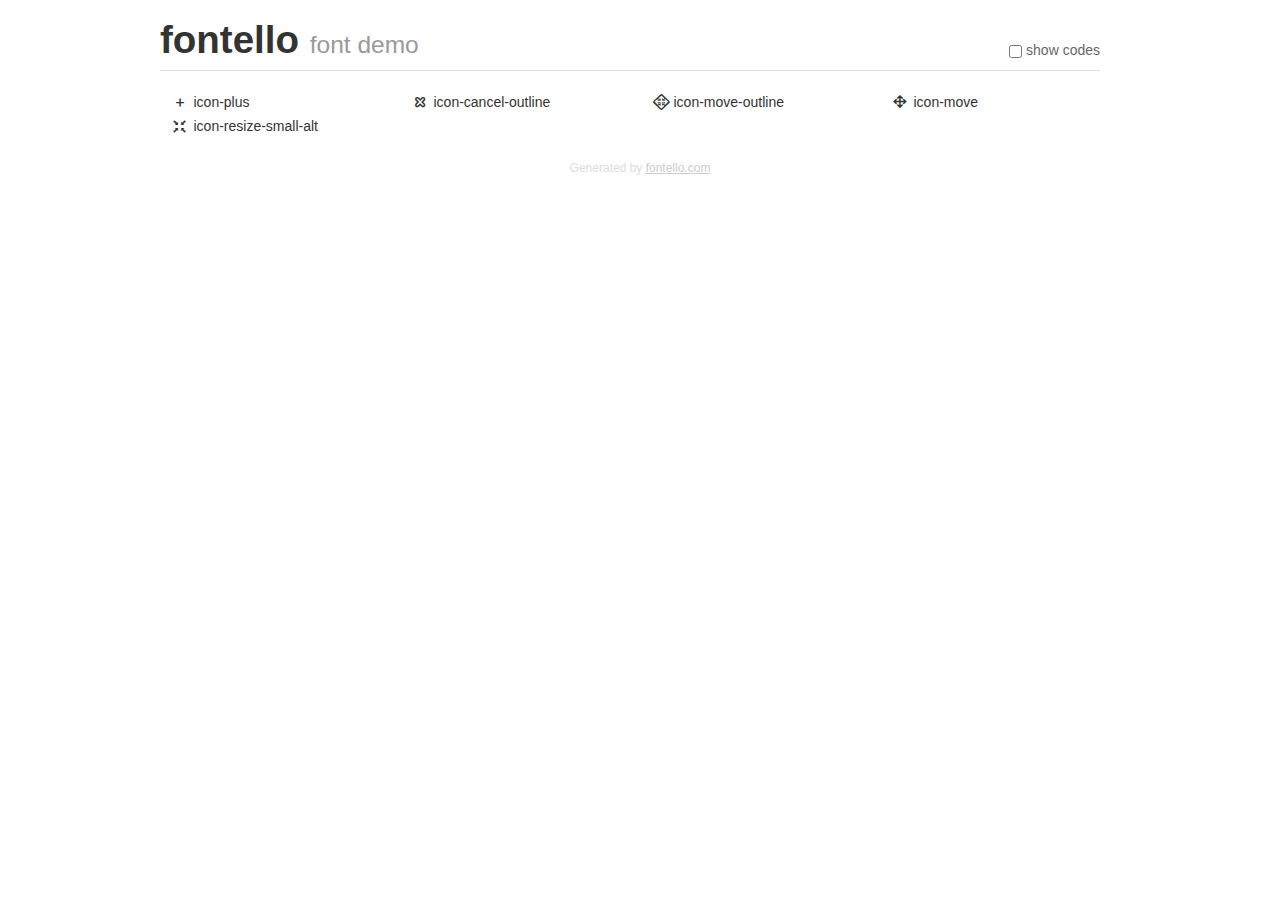
<file: asset/fontello/fontello-fde115f0/demo.html>
<!DOCTYPE html>
<html>
  <head><!--[if lt IE 9]><script language="javascript" type="text/javascript" src="//html5shim.googlecode.com/svn/trunk/html5.js"></script><![endif]-->
    <meta charset="UTF-8"><style>/*
 * Bootstrap v2.2.1
 *
 * Copyright 2012 Twitter, Inc
 * Licensed under the Apache License v2.0
 * http://www.apache.org/licenses/LICENSE-2.0
 *
 * Designed and built with all the love in the world @twitter by @mdo and @fat.
 */
.clearfix {
  *zoom: 1;
}
.clearfix:before,
.clearfix:after {
  display: table;
  content: "";
  line-height: 0;
}
.clearfix:after {
  clear: both;
}
html {
  font-size: 100%;
  -webkit-text-size-adjust: 100%;
  -ms-text-size-adjust: 100%;
}
a:focus {
  outline: thin dotted #333;
  outline: 5px auto -webkit-focus-ring-color;
  outline-offset: -2px;
}
a:hover,
a:active {
  outline: 0;
}
button,
input,
select,
textarea {
  margin: 0;
  font-size: 100%;
  vertical-align: middle;
}
button,
input {
  *overflow: visible;
  line-height: normal;
}
button::-moz-focus-inner,
input::-moz-focus-inner {
  padding: 0;
  border: 0;
}
body {
  margin: 0;
  font-family: "Helvetica Neue", Helvetica, Arial, sans-serif;
  font-size: 14px;
  line-height: 20px;
  color: #333;
  background-color: #fff;
}
a {
  color: #08c;
  text-decoration: none;
}
a:hover {
  color: #005580;
  text-decoration: underline;
}
.row {
  margin-left: -20px;
  *zoom: 1;
}
.row:before,
.row:after {
  display: table;
  content: "";
  line-height: 0;
}
.row:after {
  clear: both;
}
[class*="span"] {
  float: left;
  min-height: 1px;
  margin-left: 20px;
}
.container,
.navbar-static-top .container,
.navbar-fixed-top .container,
.navbar-fixed-bottom .container {
  width: 940px;
}
.span12 {
  width: 940px;
}
.span11 {
  width: 860px;
}
.span10 {
  width: 780px;
}
.span9 {
  width: 700px;
}
.span8 {
  width: 620px;
}
.span7 {
  width: 540px;
}
.span6 {
  width: 460px;
}
.span5 {
  width: 380px;
}
.span4 {
  width: 300px;
}
.span3 {
  width: 220px;
}
.span2 {
  width: 140px;
}
.span1 {
  width: 60px;
}
[class*="span"].pull-right,
.row-fluid [class*="span"].pull-right {
  float: right;
}
.container {
  margin-right: auto;
  margin-left: auto;
  *zoom: 1;
}
.container:before,
.container:after {
  display: table;
  content: "";
  line-height: 0;
}
.container:after {
  clear: both;
}
p {
  margin: 0 0 10px;
}
.lead {
  margin-bottom: 20px;
  font-size: 21px;
  font-weight: 200;
  line-height: 30px;
}
small {
  font-size: 85%;
}
h1 {
  margin: 10px 0;
  font-family: inherit;
  font-weight: bold;
  line-height: 20px;
  color: inherit;
  text-rendering: optimizelegibility;
}
h1 small {
  font-weight: normal;
  line-height: 1;
  color: #999;
}
h1 {
  line-height: 40px;
}
h1 {
  font-size: 38.5px;
}
h1 small {
  font-size: 24.5px;
}
body {
  margin-top: 90px;
}
.header {
  position: fixed;
  top: 0;
  left: 50%;
  margin-left: -480px;
  background-color: #fff;
  border-bottom: 1px solid #ddd;
  padding-top: 10px;
  z-index: 10;
}
.footer {
  color: #ddd;
  font-size: 12px;
  text-align: center;
  margin-top: 20px;
}
.footer a {
  color: #ccc;
  text-decoration: underline;
}
.the-icons {
  font-size: 14px;
  line-height: 24px;
}
.switch {
  position: absolute;
  right: 0;
  bottom: 10px;
  color: #666;
}
.switch input {
  margin-right: 0.3em;
}
.codesOn .i-name {
  display: none;
}
.codesOn .i-code {
  display: inline;
}
.i-code {
  display: none;
}
@font-face {
      font-family: 'fontello';
      src: url('./font/fontello.eot?38153004');
      src: url('./font/fontello.eot?38153004#iefix') format('embedded-opentype'),
           url('./font/fontello.woff?38153004') format('woff'),
           url('./font/fontello.ttf?38153004') format('truetype'),
           url('./font/fontello.svg?38153004#fontello') format('svg');
      font-weight: normal;
      font-style: normal;
    }
     
     
    .demo-icon
    {
      font-family: "fontello";
      font-style: normal;
      font-weight: normal;
      speak: none;
     
      display: inline-block;
      text-decoration: inherit;
      width: 1em;
      margin-right: .2em;
      text-align: center;
      /* opacity: .8; */
     
      /* For safety - reset parent styles, that can break glyph codes*/
      font-variant: normal;
      text-transform: none;
     
      /* fix buttons height, for twitter bootstrap */
      line-height: 1em;
     
      /* Animation center compensation - margins should be symmetric */
      /* remove if not needed */
      margin-left: .2em;
     
      /* You can be more comfortable with increased icons size */
      /* font-size: 120%; */
     
      /* Font smoothing. That was taken from TWBS */
      -webkit-font-smoothing: antialiased;
      -moz-osx-font-smoothing: grayscale;
     
      /* Uncomment for 3D effect */
      /* text-shadow: 1px 1px 1px rgba(127, 127, 127, 0.3); */
    }
     </style>
    <link rel="stylesheet" href="css/animation.css"><!--[if IE 7]><link rel="stylesheet" href="css/fontello-ie7.css"><![endif]-->
    <script>
      function toggleCodes(on) {
        var obj = document.getElementById('icons');
      
        if (on) {
          obj.className += ' codesOn';
        } else {
          obj.className = obj.className.replace(' codesOn', '');
        }
      }
      
    </script>
  </head>
  <body>
    <div class="container header">
      <h1>
        fontello
         <small>font demo</small>
      </h1>
      <label class="switch">
        <input type="checkbox" onclick="toggleCodes(this.checked)">show codes
      </label>
    </div>
    <div id="icons" class="container">
      <div class="row">
        <div title="Code: 0xe800" class="the-icons span3"><i class="demo-icon icon-plus">&#xe800;</i> <span class="i-name">icon-plus</span><span class="i-code">0xe800</span></div>
        <div title="Code: 0xe801" class="the-icons span3"><i class="demo-icon icon-cancel-outline">&#xe801;</i> <span class="i-name">icon-cancel-outline</span><span class="i-code">0xe801</span></div>
        <div title="Code: 0xe802" class="the-icons span3"><i class="demo-icon icon-move-outline">&#xe802;</i> <span class="i-name">icon-move-outline</span><span class="i-code">0xe802</span></div>
        <div title="Code: 0xe803" class="the-icons span3"><i class="demo-icon icon-move">&#xe803;</i> <span class="i-name">icon-move</span><span class="i-code">0xe803</span></div>
      </div>
      <div class="row">
        <div title="Code: 0xe804" class="the-icons span3"><i class="demo-icon icon-resize-small-alt">&#xe804;</i> <span class="i-name">icon-resize-small-alt</span><span class="i-code">0xe804</span></div>
      </div>
    </div>
    <div class="container footer">Generated by <a href="http://fontello.com">fontello.com</a></div>
  </body>
</html>
</file>
<file: asset/fontello/fontello-fde115f0/css/fontello-ie7.css>
[class^="icon-"], [class*=" icon-"] {
  font-family: 'fontello';
  font-style: normal;
  font-weight: normal;
 
  /* fix buttons height */
  line-height: 1em;
 
  /* you can be more comfortable with increased icons size */
  /* font-size: 120%; */
}
 
.icon-plus { *zoom: expression( this.runtimeStyle['zoom'] = '1', this.innerHTML = '&#xe800;&nbsp;'); }
.icon-cancel-outline { *zoom: expression( this.runtimeStyle['zoom'] = '1', this.innerHTML = '&#xe801;&nbsp;'); }
.icon-move-outline { *zoom: expression( this.runtimeStyle['zoom'] = '1', this.innerHTML = '&#xe802;&nbsp;'); }
.icon-move { *zoom: expression( this.runtimeStyle['zoom'] = '1', this.innerHTML = '&#xe803;&nbsp;'); }
.icon-resize-small-alt { *zoom: expression( this.runtimeStyle['zoom'] = '1', this.innerHTML = '&#xe804;&nbsp;'); }
</file>
<file: asset/fontello/fontello-4ae73f31/css/animation.css>
/*
   Animation example, for spinners
*/
.animate-spin {
  -moz-animation: spin 2s infinite linear;
  -o-animation: spin 2s infinite linear;
  -webkit-animation: spin 2s infinite linear;
  animation: spin 2s infinite linear;
  display: inline-block;
}
@-moz-keyframes spin {
  0% {
    -moz-transform: rotate(0deg);
    -o-transform: rotate(0deg);
    -webkit-transform: rotate(0deg);
    transform: rotate(0deg);
  }

  100% {
    -moz-transform: rotate(359deg);
    -o-transform: rotate(359deg);
    -webkit-transform: rotate(359deg);
    transform: rotate(359deg);
  }
}
@-webkit-keyframes spin {
  0% {
    -moz-transform: rotate(0deg);
    -o-transform: rotate(0deg);
    -webkit-transform: rotate(0deg);
    transform: rotate(0deg);
  }

  100% {
    -moz-transform: rotate(359deg);
    -o-transform: rotate(359deg);
    -webkit-transform: rotate(359deg);
    transform: rotate(359deg);
  }
}
@-o-keyframes spin {
  0% {
    -moz-transform: rotate(0deg);
    -o-transform: rotate(0deg);
    -webkit-transform: rotate(0deg);
    transform: rotate(0deg);
  }

  100% {
    -moz-transform: rotate(359deg);
    -o-transform: rotate(359deg);
    -webkit-transform: rotate(359deg);
    transform: rotate(359deg);
  }
}
@-ms-keyframes spin {
  0% {
    -moz-transform: rotate(0deg);
    -o-transform: rotate(0deg);
    -webkit-transform: rotate(0deg);
    transform: rotate(0deg);
  }

  100% {
    -moz-transform: rotate(359deg);
    -o-transform: rotate(359deg);
    -webkit-transform: rotate(359deg);
    transform: rotate(359deg);
  }
}
@keyframes spin {
  0% {
    -moz-transform: rotate(0deg);
    -o-transform: rotate(0deg);
    -webkit-transform: rotate(0deg);
    transform: rotate(0deg);
  }

  100% {
    -moz-transform: rotate(359deg);
    -o-transform: rotate(359deg);
    -webkit-transform: rotate(359deg);
    transform: rotate(359deg);
  }
}
</file>
<file: asset/fontello/fontello-fde115f0/css/animation.css>
/*
   Animation example, for spinners
*/
.animate-spin {
  -moz-animation: spin 2s infinite linear;
  -o-animation: spin 2s infinite linear;
  -webkit-animation: spin 2s infinite linear;
  animation: spin 2s infinite linear;
  display: inline-block;
}
@-moz-keyframes spin {
  0% {
    -moz-transform: rotate(0deg);
    -o-transform: rotate(0deg);
    -webkit-transform: rotate(0deg);
    transform: rotate(0deg);
  }

  100% {
    -moz-transform: rotate(359deg);
    -o-transform: rotate(359deg);
    -webkit-transform: rotate(359deg);
    transform: rotate(359deg);
  }
}
@-webkit-keyframes spin {
  0% {
    -moz-transform: rotate(0deg);
    -o-transform: rotate(0deg);
    -webkit-transform: rotate(0deg);
    transform: rotate(0deg);
  }

  100% {
    -moz-transform: rotate(359deg);
    -o-transform: rotate(359deg);
    -webkit-transform: rotate(359deg);
    transform: rotate(359deg);
  }
}
@-o-keyframes spin {
  0% {
    -moz-transform: rotate(0deg);
    -o-transform: rotate(0deg);
    -webkit-transform: rotate(0deg);
    transform: rotate(0deg);
  }

  100% {
    -moz-transform: rotate(359deg);
    -o-transform: rotate(359deg);
    -webkit-transform: rotate(359deg);
    transform: rotate(359deg);
  }
}
@-ms-keyframes spin {
  0% {
    -moz-transform: rotate(0deg);
    -o-transform: rotate(0deg);
    -webkit-transform: rotate(0deg);
    transform: rotate(0deg);
  }

  100% {
    -moz-transform: rotate(359deg);
    -o-transform: rotate(359deg);
    -webkit-transform: rotate(359deg);
    transform: rotate(359deg);
  }
}
@keyframes spin {
  0% {
    -moz-transform: rotate(0deg);
    -o-transform: rotate(0deg);
    -webkit-transform: rotate(0deg);
    transform: rotate(0deg);
  }

  100% {
    -moz-transform: rotate(359deg);
    -o-transform: rotate(359deg);
    -webkit-transform: rotate(359deg);
    transform: rotate(359deg);
  }
}
</file>
